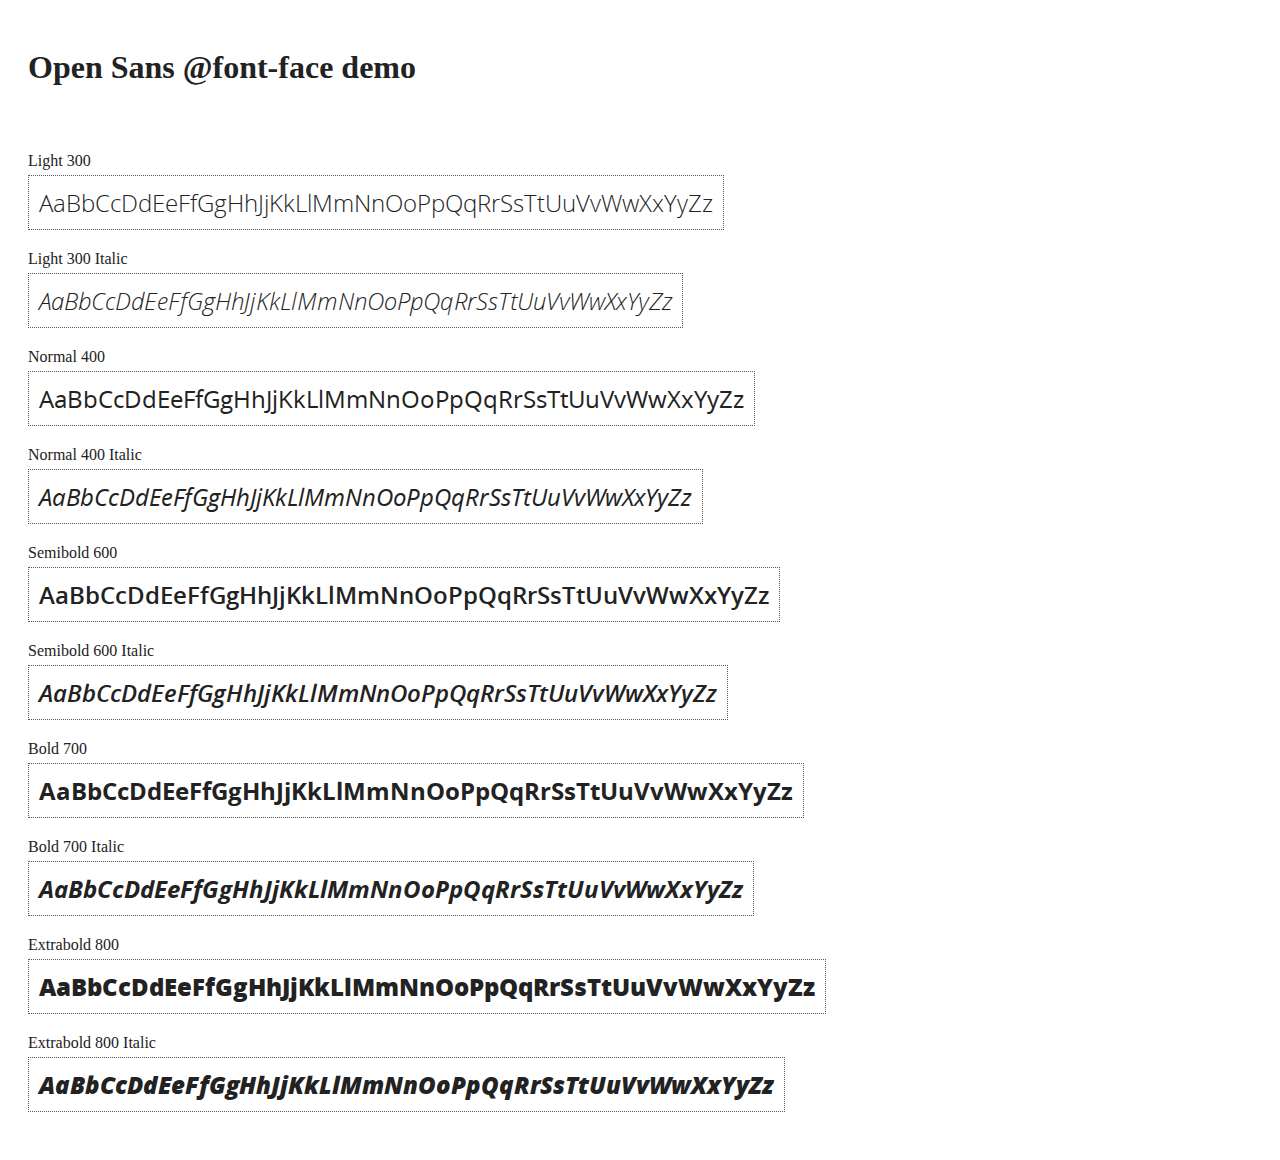
<file: js/angular/docs/components/open-sans-fontface-1.0.4/index.html>
<!DOCTYPE html>
<html>
	<head>
		<title>Open Sans @font-face demo</title>
		<meta charset="UTF-8" />
		<link rel="stylesheet" href="open-sans.css" type="text/css" />
		<style>
		body {
			padding: 20px;
			color: #222;
			background: #fff;
		}

		span { display: block; }

		.font-demo {
			display: inline-block;
			margin: 5px 0 20px;
			padding: 10px;
			border: 1px dotted #555;
			font-family: 'Open Sans';
			font-size: 24px;
		}
		</style>
	</head>
	<body>
		<h1>Open Sans @font-face demo</h1>
		<div style="margin-bottom:20px">
			<iframe src="http://ghbtns.com/github-btn.html?user=FontFaceKit&amp;repo=open-sans&amp;type=watch&amp;count=true"
					style="width:110px;height:20px;border:0"></iframe>
			<iframe src="http://ghbtns.com/github-btn.html?user=FontFaceKit&amp;repo=open-sans&amp;type=fork&amp;count=true"
					style="width:95px;height:20px;border:0"></iframe>
		</div>

		<span>Light 300</span>
		<div class="font-demo" style="font-weight:300">
			AaBbCcDdEeFfGgHhJjKkLlMmNnOoPpQqRrSsTtUuVvWwXxYyZz
		</div>

		<span>Light 300 Italic</span>
		<div class="font-demo" style="font-weight:300;font-style:italic">
			AaBbCcDdEeFfGgHhJjKkLlMmNnOoPpQqRrSsTtUuVvWwXxYyZz
		</div>

		<span>Normal 400</span>
		<div class="font-demo">
			AaBbCcDdEeFfGgHhJjKkLlMmNnOoPpQqRrSsTtUuVvWwXxYyZz
		</div>

		<span>Normal 400 Italic</span>
		<div class="font-demo" style="font-style:italic">
			AaBbCcDdEeFfGgHhJjKkLlMmNnOoPpQqRrSsTtUuVvWwXxYyZz
		</div>

		<span>Semibold 600</span>
		<div class="font-demo" style="font-weight:600">
			AaBbCcDdEeFfGgHhJjKkLlMmNnOoPpQqRrSsTtUuVvWwXxYyZz
		</div>

		<span>Semibold 600 Italic</span>
		<div class="font-demo" style="font-weight:600;font-style:italic">
			AaBbCcDdEeFfGgHhJjKkLlMmNnOoPpQqRrSsTtUuVvWwXxYyZz
		</div>

		<span>Bold 700</span>
		<div class="font-demo" style="font-weight:700">
			AaBbCcDdEeFfGgHhJjKkLlMmNnOoPpQqRrSsTtUuVvWwXxYyZz
		</div>

		<span>Bold 700 Italic</span>
		<div class="font-demo" style="font-weight:700;font-style:italic">
			AaBbCcDdEeFfGgHhJjKkLlMmNnOoPpQqRrSsTtUuVvWwXxYyZz
		</div>

		<span>Extrabold 800</span>
		<div class="font-demo" style="font-weight:800">
			AaBbCcDdEeFfGgHhJjKkLlMmNnOoPpQqRrSsTtUuVvWwXxYyZz
		</div>

		<span>Extrabold 800 Italic</span>
		<div class="font-demo" style="font-weight:800;font-style:italic">
			AaBbCcDdEeFfGgHhJjKkLlMmNnOoPpQqRrSsTtUuVvWwXxYyZz
		</div>
	</body>
</html>
</file>
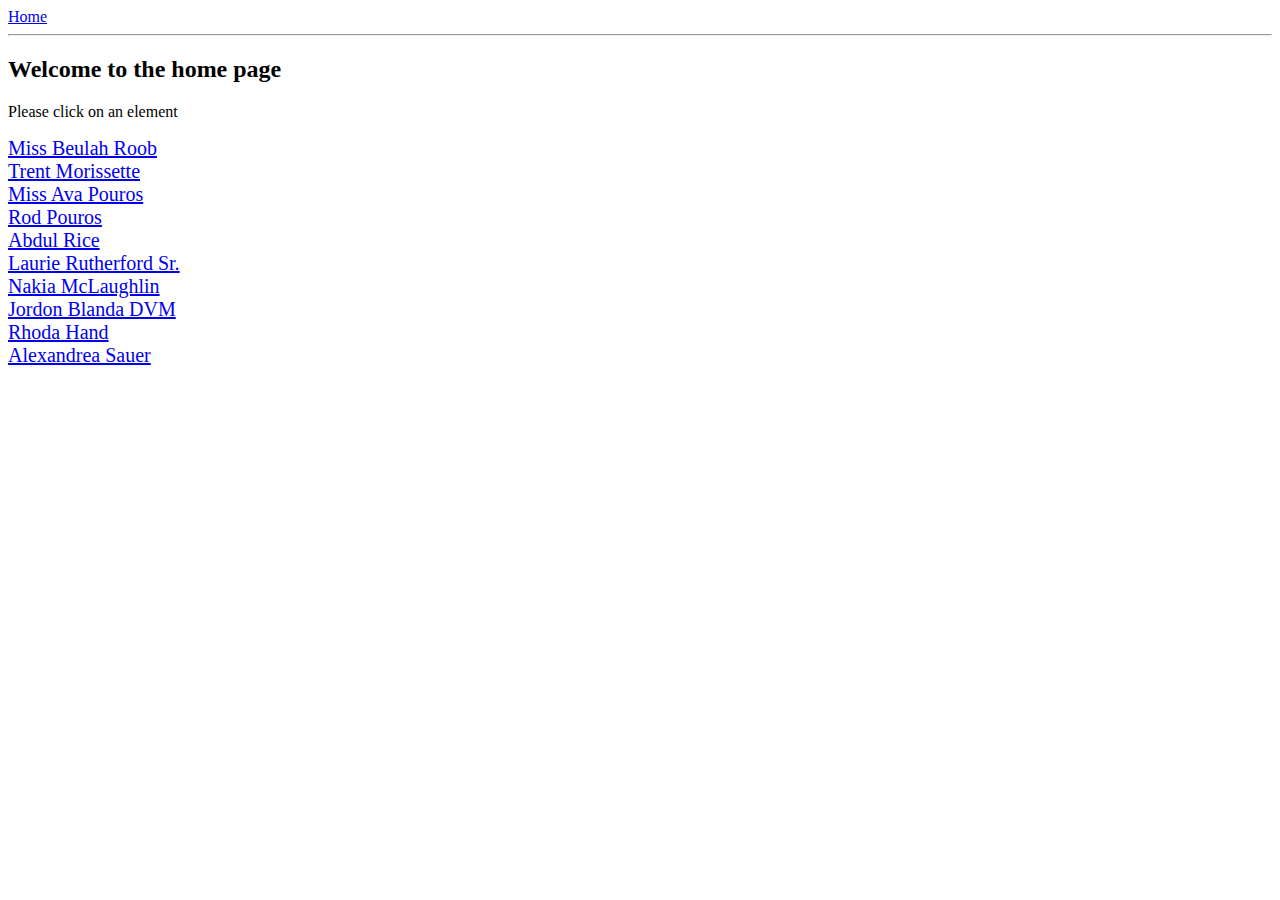
<file: js/angular/docs/examples/example-anchoringExample/index.html>
<!doctype html>
<html lang="en">
<head>
  <meta charset="UTF-8">
  <title>Example - example-anchoringExample</title>
  <link href="animations.css" rel="stylesheet" type="text/css">
  

  <script src="../../../angular.min.js"></script>
  <script src="../../../angular-animate.js"></script>
  <script src="../../../angular-route.js"></script>
  <script src="script.js"></script>
  

  
</head>
<body ng-app="anchoringExample">
  <a href="#/">Home</a>
<hr />
<div class="view-container">
  <div ng-view class="view"></div>
</div>
</body>
</html>
</file>
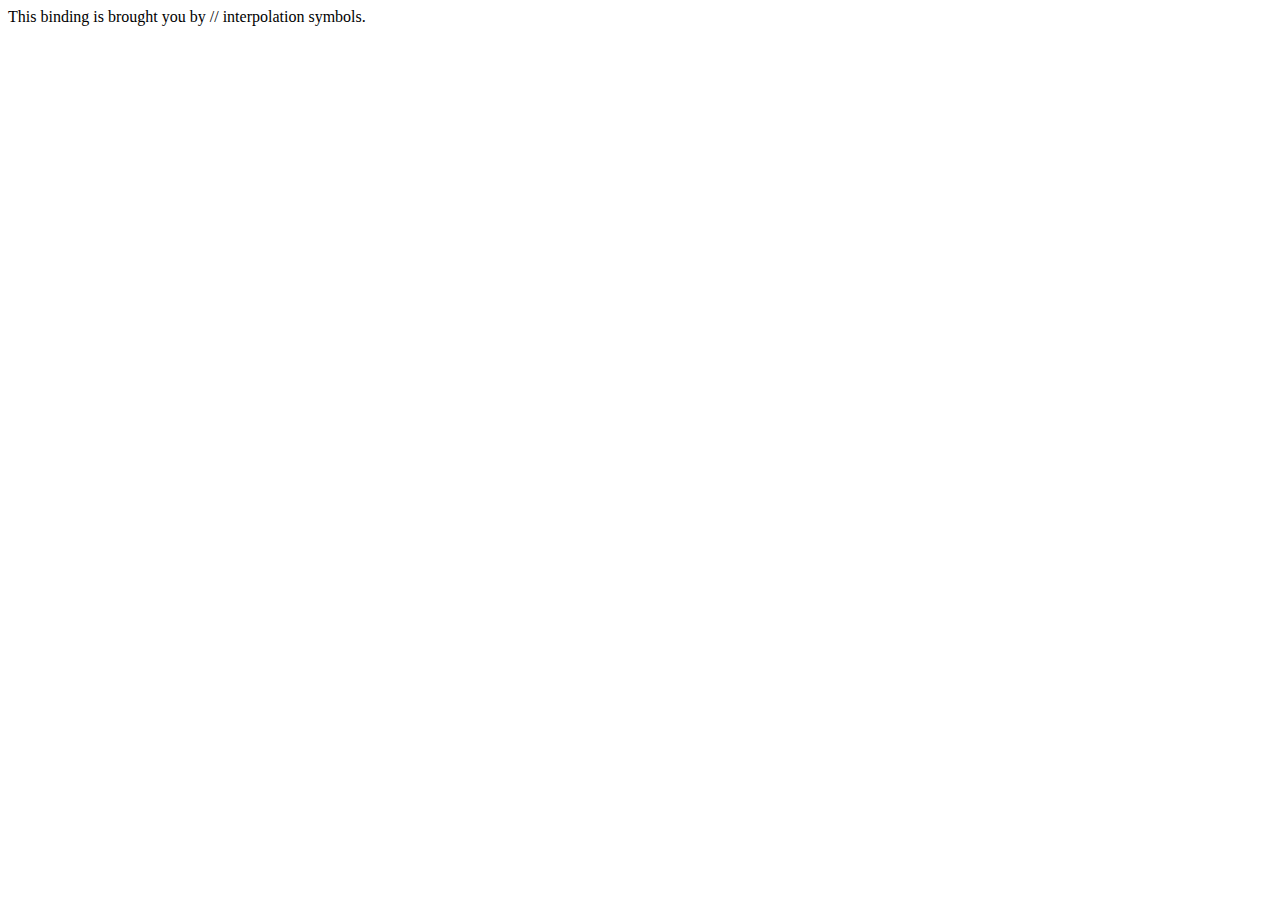
<file: js/angular/docs/examples/example-custom-interpolation-markup/index.html>
<!doctype html>
<html lang="en">
<head>
  <meta charset="UTF-8">
  <title>Example - example-custom-interpolation-markup</title>
  

  <script src="../../../angular.min.js"></script>
  

  
</head>
<body ng-app="customInterpolationApp">
  <script>
  var customInterpolationApp = angular.module('customInterpolationApp', []);

  customInterpolationApp.config(function($interpolateProvider) {
    $interpolateProvider.startSymbol('//');
    $interpolateProvider.endSymbol('//');
  });


  customInterpolationApp.controller('DemoController', function() {
      this.label = "This binding is brought you by // interpolation symbols.";
  });
</script>
<div ng-controller="DemoController as demo">
    //demo.label//
</div>
</body>
</html>
</file>
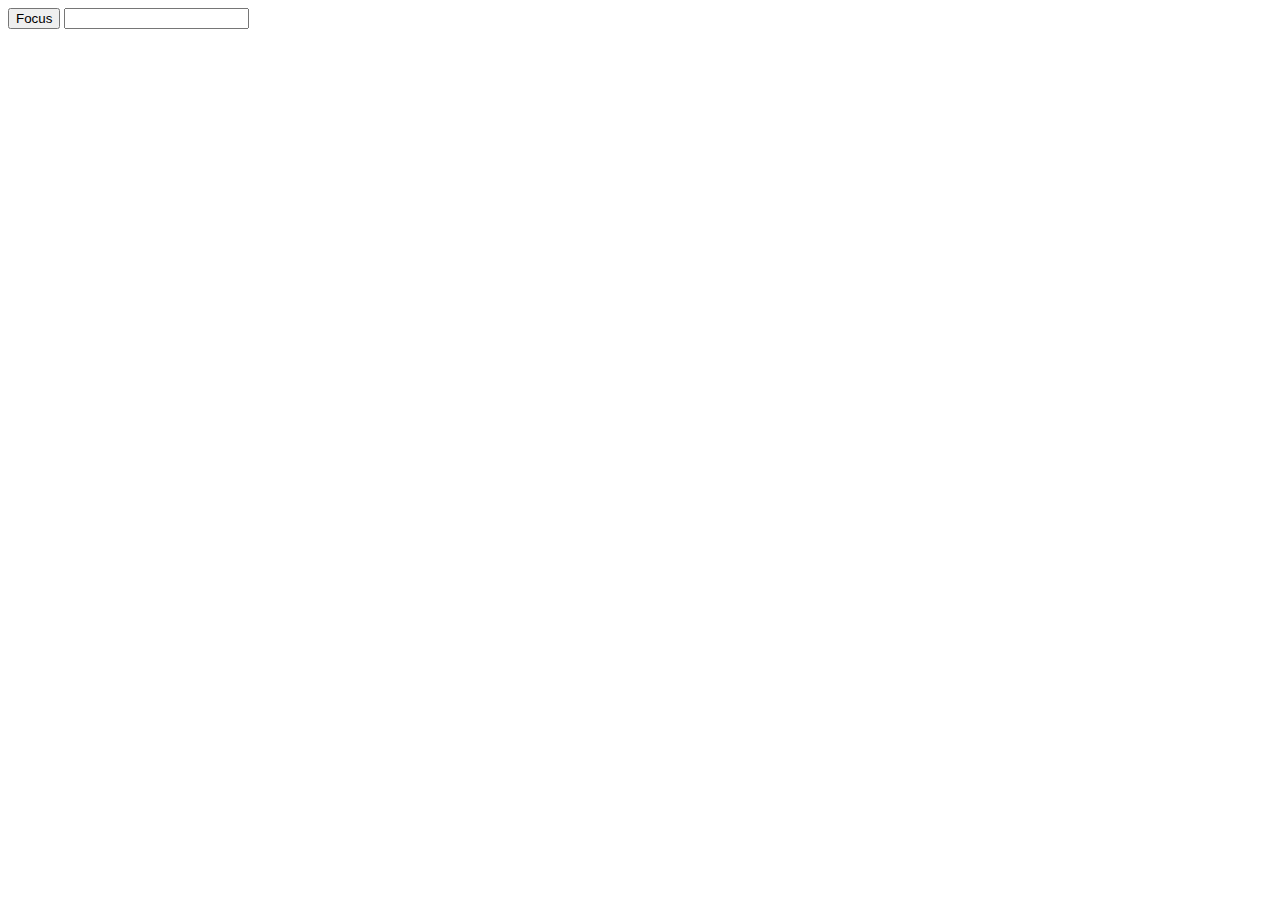
<file: js/angular/docs/examples/example-error-$rootScope-inprog/index.html>
<!doctype html>
<html lang="en">
<head>
  <meta charset="UTF-8">
  <title>Example - example-error-$rootScope-inprog</title>
  

  <script src="../../../angular.min.js"></script>
  <script src="app.js"></script>
  

  
</head>
<body ng-app="app">
  <button ng-click="focusInput = true">Focus</button>
<input ng-focus="count = count + 1" set-focus-if="focusInput" />
</body>
</html>
</file>
<file: js/angular/docs/components/open-sans-fontface-1.0.4/open-sans.css>
/* Open Sans @font-face kit */

/* BEGIN Light */
@font-face {
  font-family: 'Open Sans';
  src: url('fonts/Light/OpenSans-Light.eot');
  src: url('fonts/Light/OpenSans-Light.eot?#iefix') format('embedded-opentype'),
       url('fonts/Light/OpenSans-Light.woff') format('woff'),
       url('fonts/Light/OpenSans-Light.ttf') format('truetype'),
       url('fonts/Light/OpenSans-Light.svg#OpenSansLight') format('svg');
  font-weight: 300;
  font-style: normal;
}
/* END Light */

/* BEGIN Light Italic */
@font-face {
  font-family: 'Open Sans';
  src: url('fonts/LightItalic/OpenSans-LightItalic.eot');
  src: url('fonts/LightItalic/OpenSans-LightItalic.eot?#iefix') format('embedded-opentype'),
       url('fonts/LightItalic/OpenSans-LightItalic.woff') format('woff'),
       url('fonts/LightItalic/OpenSans-LightItalic.ttf') format('truetype'),
       url('fonts/LightItalic/OpenSans-LightItalic.svg#OpenSansLightItalic') format('svg');
  font-weight: 300;
  font-style: italic;
}
/* END Light Italic */

/* BEGIN Regular */
@font-face {
  font-family: 'Open Sans';
  src: url('fonts/Regular/OpenSans-Regular.eot');
  src: url('fonts/Regular/OpenSans-Regular.eot?#iefix') format('embedded-opentype'),
       url('fonts/Regular/OpenSans-Regular.woff') format('woff'),
       url('fonts/Regular/OpenSans-Regular.ttf') format('truetype'),
       url('fonts/Regular/OpenSans-Regular.svg#OpenSansRegular') format('svg');
  font-weight: normal;
  font-style: normal;
}
/* END Regular */

/* BEGIN Italic */
@font-face {
  font-family: 'Open Sans';
  src: url('fonts/Italic/OpenSans-Italic.eot');
  src: url('fonts/Italic/OpenSans-Italic.eot?#iefix') format('embedded-opentype'),
       url('fonts/Italic/OpenSans-Italic.woff') format('woff'),
       url('fonts/Italic/OpenSans-Italic.ttf') format('truetype'),
       url('fonts/Italic/OpenSans-Italic.svg#OpenSansItalic') format('svg');
  font-weight: normal;
  font-style: italic;
}
/* END Italic */

/* BEGIN Semibold */
@font-face {
  font-family: 'Open Sans';
  src: url('fonts/Semibold/OpenSans-Semibold.eot');
  src: url('fonts/Semibold/OpenSans-Semibold.eot?#iefix') format('embedded-opentype'),
       url('fonts/Semibold/OpenSans-Semibold.woff') format('woff'),
       url('fonts/Semibold/OpenSans-Semibold.ttf') format('truetype'),
       url('fonts/Semibold/OpenSans-Semibold.svg#OpenSansSemibold') format('svg');
  font-weight: 600;
  font-style: normal;
}
/* END Semibold */

/* BEGIN Semibold Italic */
@font-face {
  font-family: 'Open Sans';
  src: url('fonts/SemiboldItalic/OpenSans-SemiboldItalic.eot');
  src: url('fonts/SemiboldItalic/OpenSans-SemiboldItalic.eot?#iefix') format('embedded-opentype'),
       url('fonts/SemiboldItalic/OpenSans-SemiboldItalic.woff') format('woff'),
       url('fonts/SemiboldItalic/OpenSans-SemiboldItalic.ttf') format('truetype'),
       url('fonts/SemiboldItalic/OpenSans-SemiboldItalic.svg#OpenSansSemiboldItalic') format('svg');
  font-weight: 600;
  font-style: italic;
}
/* END Semibold Italic */

/* BEGIN Bold */
@font-face {
  font-family: 'Open Sans';
  src: url('fonts/Bold/OpenSans-Bold.eot');
  src: url('fonts/Bold/OpenSans-Bold.eot?#iefix') format('embedded-opentype'),
       url('fonts/Bold/OpenSans-Bold.woff') format('woff'),
       url('fonts/Bold/OpenSans-Bold.ttf') format('truetype'),
       url('fonts/Bold/OpenSans-Bold.svg#OpenSansBold') format('svg');
  font-weight: bold;
  font-style: normal;
}
/* END Bold */

/* BEGIN Bold Italic */
@font-face {
  font-family: 'Open Sans';
  src: url('fonts/BoldItalic/OpenSans-BoldItalic.eot');
  src: url('fonts/BoldItalic/OpenSans-BoldItalic.eot?#iefix') format('embedded-opentype'),
       url('fonts/BoldItalic/OpenSans-BoldItalic.woff') format('woff'),
       url('fonts/BoldItalic/OpenSans-BoldItalic.ttf') format('truetype'),
       url('fonts/BoldItalic/OpenSans-BoldItalic.svg#OpenSansBoldItalic') format('svg');
  font-weight: bold;
  font-style: italic;
}
/* END Bold Italic */

/* BEGIN Extrabold */
@font-face {
  font-family: 'Open Sans';
  src: url('fonts/ExtraBold/OpenSans-ExtraBold.eot');
  src: url('fonts/ExtraBold/OpenSans-ExtraBold.eot?#iefix') format('embedded-opentype'),
       url('fonts/ExtraBold/OpenSans-ExtraBold.woff') format('woff'),
       url('fonts/ExtraBold/OpenSans-ExtraBold.ttf') format('truetype'),
       url('fonts/ExtraBold/OpenSans-ExtraBold.svg#OpenSansExtrabold') format('svg');
  font-weight: 800;
  font-style: normal;
}
/* END Extrabold */

/* BEGIN Extrabold Italic */
@font-face {
  font-family: 'Open Sans';
  src: url('fonts/ExtraBoldItalic/OpenSans-ExtraBoldItalic.eot');
  src: url('fonts/ExtraBoldItalic/OpenSans-ExtraBoldItalic.eot?#iefix') format('embedded-opentype'),
       url('fonts/ExtraBoldItalic/OpenSans-ExtraBoldItalic.woff') format('woff'),
       url('fonts/ExtraBoldItalic/OpenSans-ExtraBoldItalic.ttf') format('truetype'),
       url('fonts/ExtraBoldItalic/OpenSans-ExtraBoldItalic.svg#OpenSansExtraboldItalic') format('svg');
  font-weight: 800;
  font-style: italic;
}
/* END Extrabold Italic */
</file>
<file: js/angular/docs/examples/example-anchoringExample/animations.css>
.record {
  display:block;
  font-size:20px;
}
.profile {
  background:black;
  color:white;
  font-size:100px;
}
.view-container {
  position:relative;
}
.view-container > .view.ng-animate {
  position:absolute;
  top:0;
  left:0;
  width:100%;
  min-height:500px;
}
.view.ng-enter, .view.ng-leave,
.record.ng-anchor {
  transition:0.5s linear all;
}
.view.ng-enter {
  transform:translateX(100%);
}
.view.ng-enter.ng-enter-active, .view.ng-leave {
  transform:translateX(0%);
}
.view.ng-leave.ng-leave-active {
  transform:translateX(-100%);
}
.record.ng-anchor-out {
  background:red;
}
</file>
